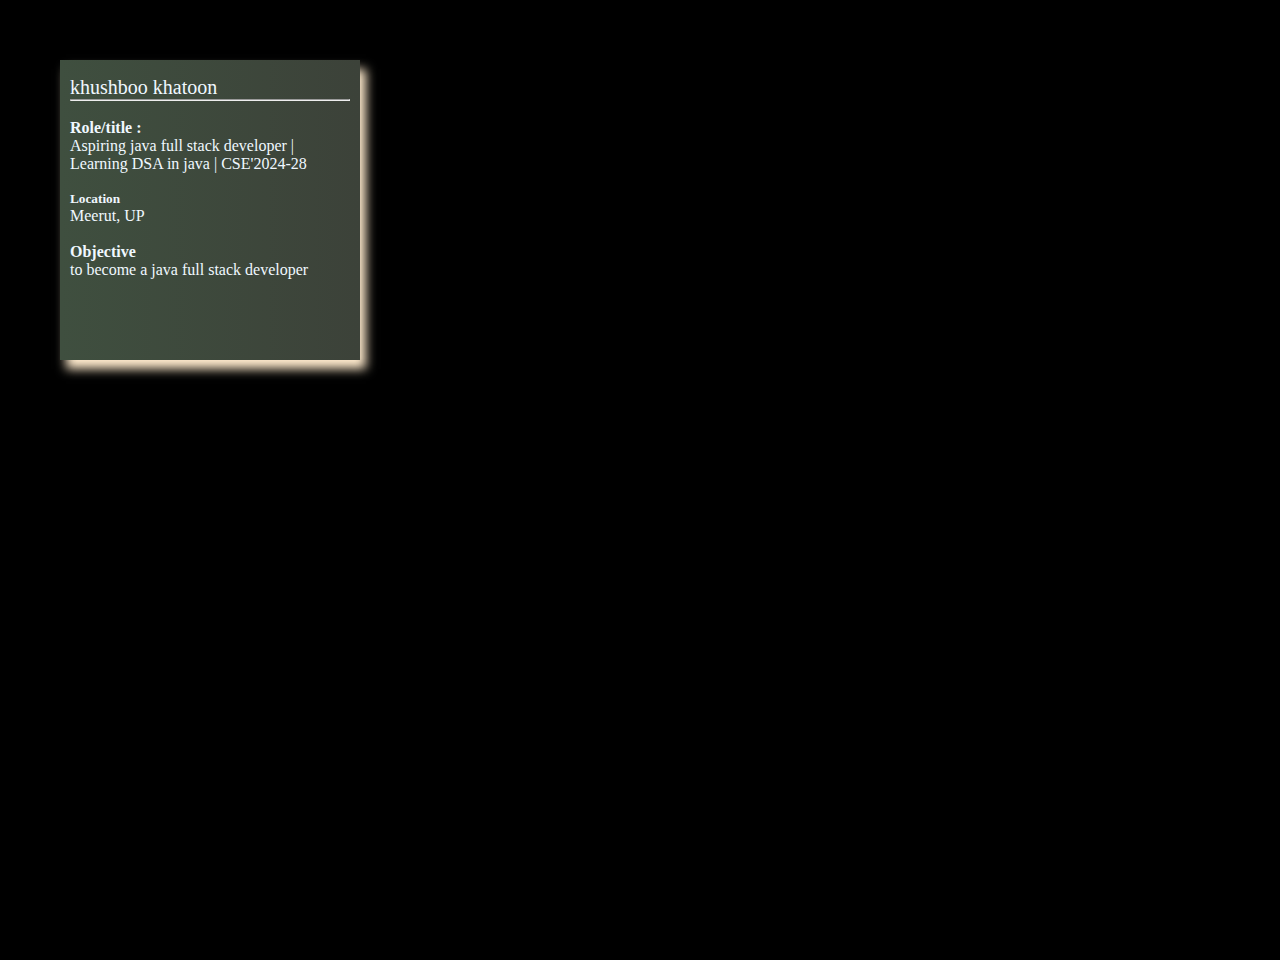
<file: 01-profile-info-card/index.html>
<!DOCTYPE html>
<html lang="en">
<head>
    <meta charset="UTF-8">
    <meta name="viewport" content="width=device-width, initial-scale=1.0">
    <title>profile info card </title>
    <link rel="stylesheet" href="style.css">
</head>
<body>
        <div id="main">
            <div class="name">
                khushboo khatoon 
            </div>
            <hr>
            <br>

<div class="role">
    <h4>Role/title :</h4>
 Aspiring java full stack developer |  Learning DSA in java | CSE'2024-28 
</div>
<br>

<div class="location">
    <h5>Location</h5>
    Meerut, UP
</div>
<br>

<div class="goal">
<h4>Objective</h4>
    to become a java full stack developer 
</div>

        </div>



        <script src="script.js"></script>
    
</body>
</html>
</file>
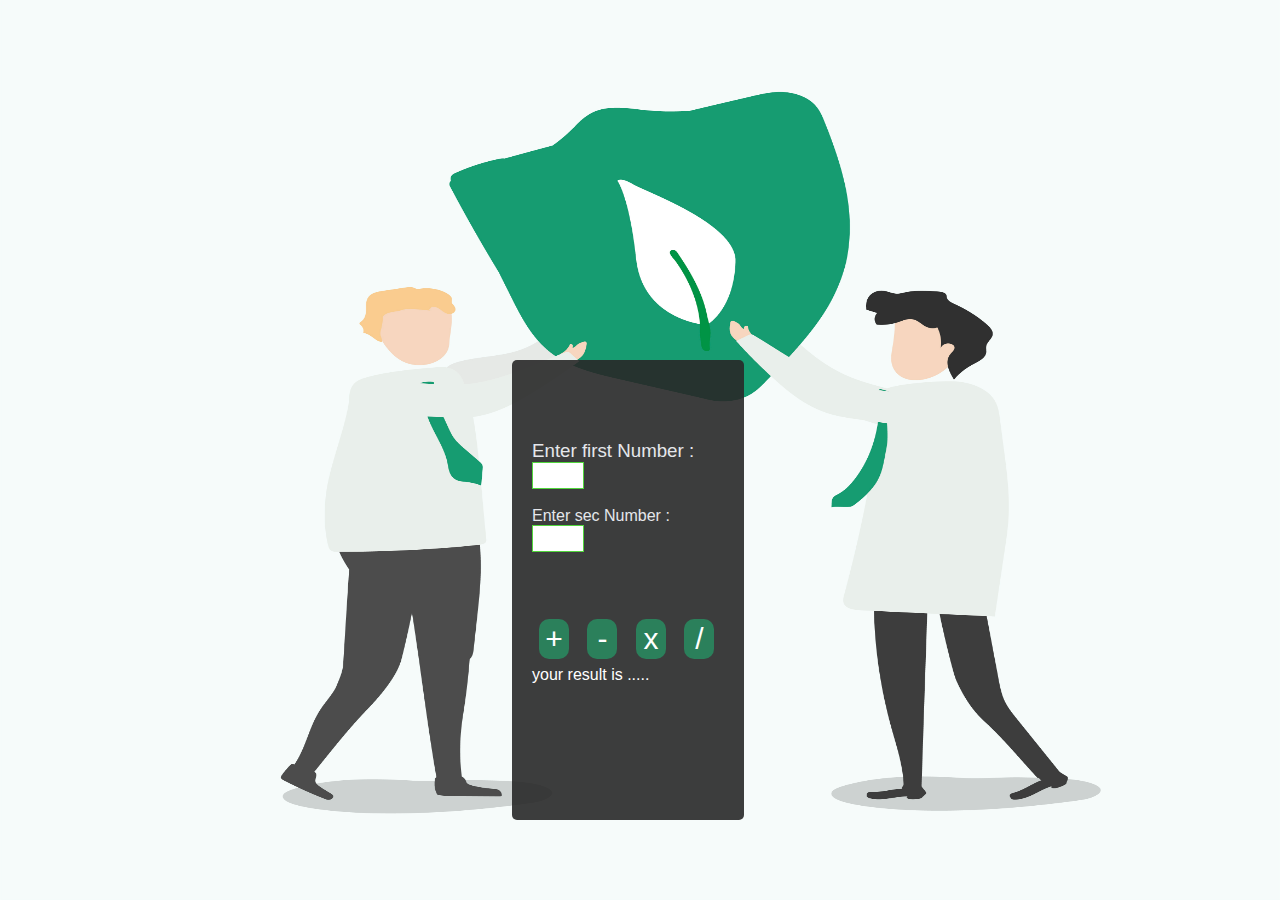
<file: 03-simple-Calculator/index.html>
<!DOCTYPE html>
<html lang="en">
<head>
    <meta charset="UTF-8">
    <meta name="viewport" content="width=device-width, initial-scale=1.0">
    <title>simple calculator</title>
   
    <link rel="stylesheet" href="style.css">
</head>
<body>
<div class="main">
     <img src="17434.jpg">

    <div class="container">
       
    <h3>Enter first Number :</h3>
<input type="text" placeholder=" ">
    <br><br>
<h4>Enter sec Number :</h4>
<input type="text" placeholder=" ">
<div class="ele">
<button id="ele1">+</button>
<button id="ele2">-</button>
<button id="ele3">x</button>
<button id="ele4">/</button>
</div>

<div class="res"> your result is .....</div>

</div>

</div>

    <script src="script.js"></script>
</body>
</html>
</file>
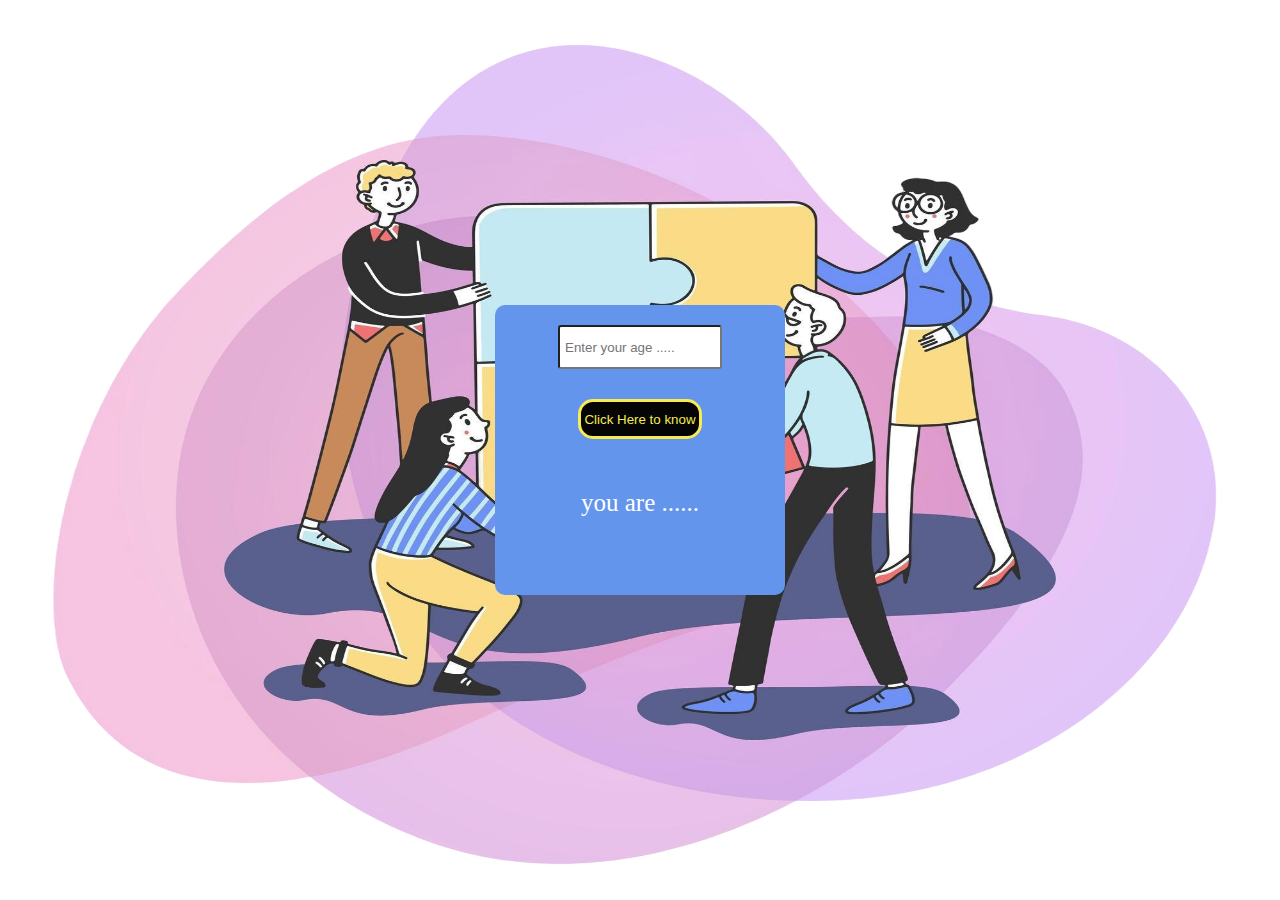
<file: 04-eligiblity-checker/index.html>
<!DOCTYPE html>
<html lang="en">
<head>
    <meta charset="UTF-8">
    <meta name="viewport" content="width=device-width, initial-scale=1.0">
    <title>Eligiblity checker</title>
    <link rel="stylesheet" href="style.css">
</head>
<body>
    <div class="main">
 <img  src="team-connecting-puzzle-parts.png" >
        <div class="container">
            <input type="text" placeholder="Enter your age ....."> 
            <button>Click Here to know </button>
            <h1>you are ......</h1>
        </div>
    </div>
    <script src="script.js"></script>
    
</body>
</html>
</file>
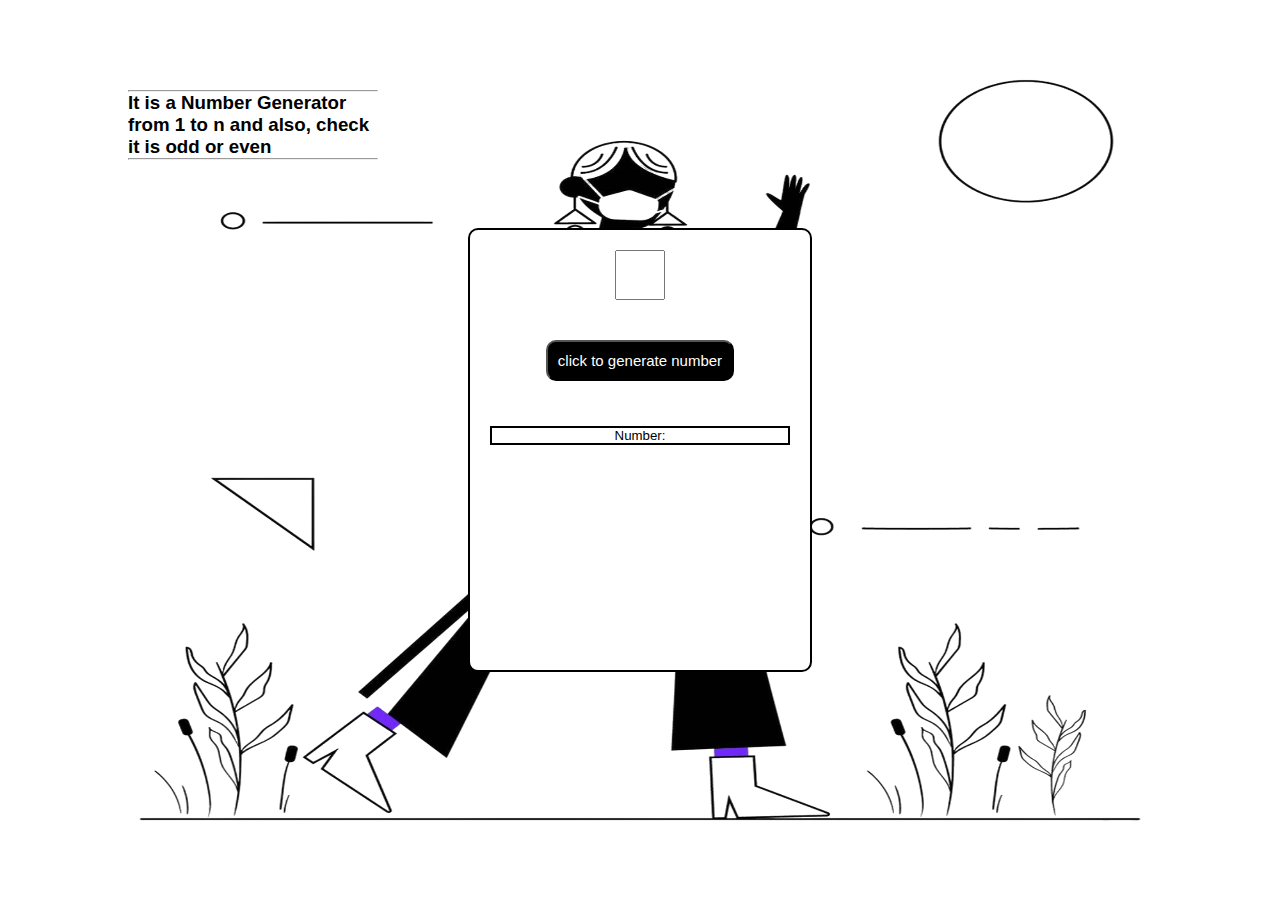
<file: 05-number-generator/index.html>
<!DOCTYPE html>
<html lang="en">
<head>
    <meta charset="UTF-8">
    <meta name="viewport" content="width=device-width, initial-scale=1.0">
    <title>Number Generator</title>
    <link rel="stylesheet" href="style.css">
</head>
<body>
    
    <div class="main">
         <img src="person-with-medical-mask.png">
        <div class="lin">
            <hr>
        <h3> It is a Number Generator from 1 to n and also, check it is odd or even </h3>
        <hr>
      </div>
        <div class="container">
            <input type="text" place="number">
            <br>
            <button> click to generate number</button>
            <h5>Number: </h5>
            <h2></h2>
        </div>
    </div>

    
    <script src="script.js"></script>
</body>
</html>
</file>
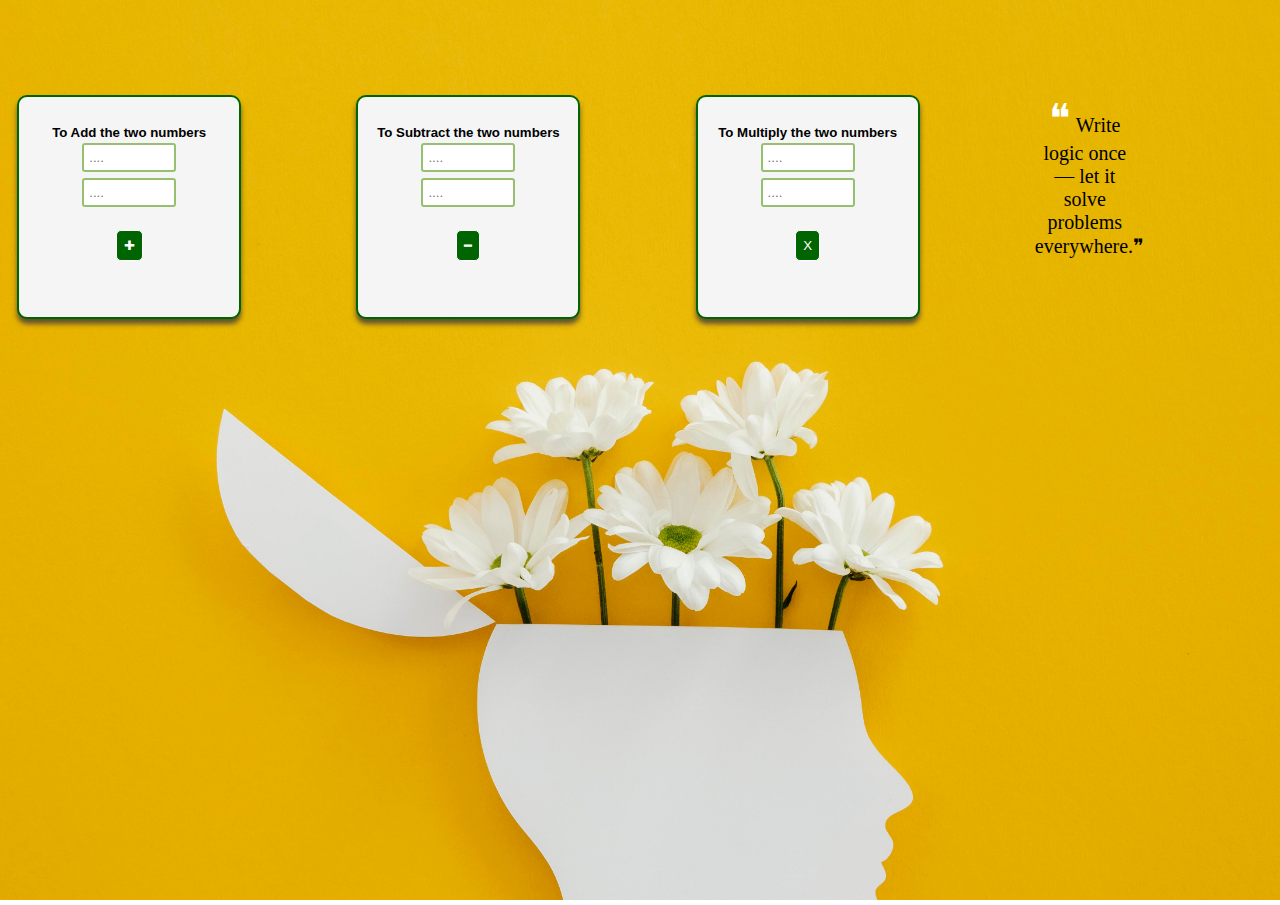
<file: 06-Reusable-Calculator-Functions/index.html>
<!DOCTYPE html>
<html lang="en">
<head>
    <meta charset="UTF-8">
    <meta name="viewport" content="width=device-width, initial-scale=1.0">
    <title>Reusable Calculator Functions</title>
    <link rel="stylesheet" href="style.css">
</head>
<body>
  
    <div class="main"> 
          <img src="arrangement-beautiful-bloomed-flowers.jpg" alt="">    
                  
     <div class="container">
      
   
            <div class="add same"><br>
                <h5>To Add the two numbers</h5>
                <input type="text" placeholder=".... "><br>
                  <input type="text" placeholder="...."><br>
                  <button>✚</button>
            </div>

             <div class="Sub same "><br>
                <h5>To Subtract the two numbers</h5>
                <input type="text" placeholder=".... "><br>
                  <input type="text" placeholder=".... "><br>
                  <button>━</button>
            </div>

            <div class="multi same"><br>
                <h5>To Multiply the two numbers</h5>
                <input type="text" placeholder="...."><br>
                  <input type="text" placeholder=".... "><br>
                  <button>X</button>

            </div>
            <div id="same">❝ Write logic once — let it solve problems everywhere.❞</div>


        </div>
    </div>


    <script src="script.js"></script>
</body>
</html>
</file>
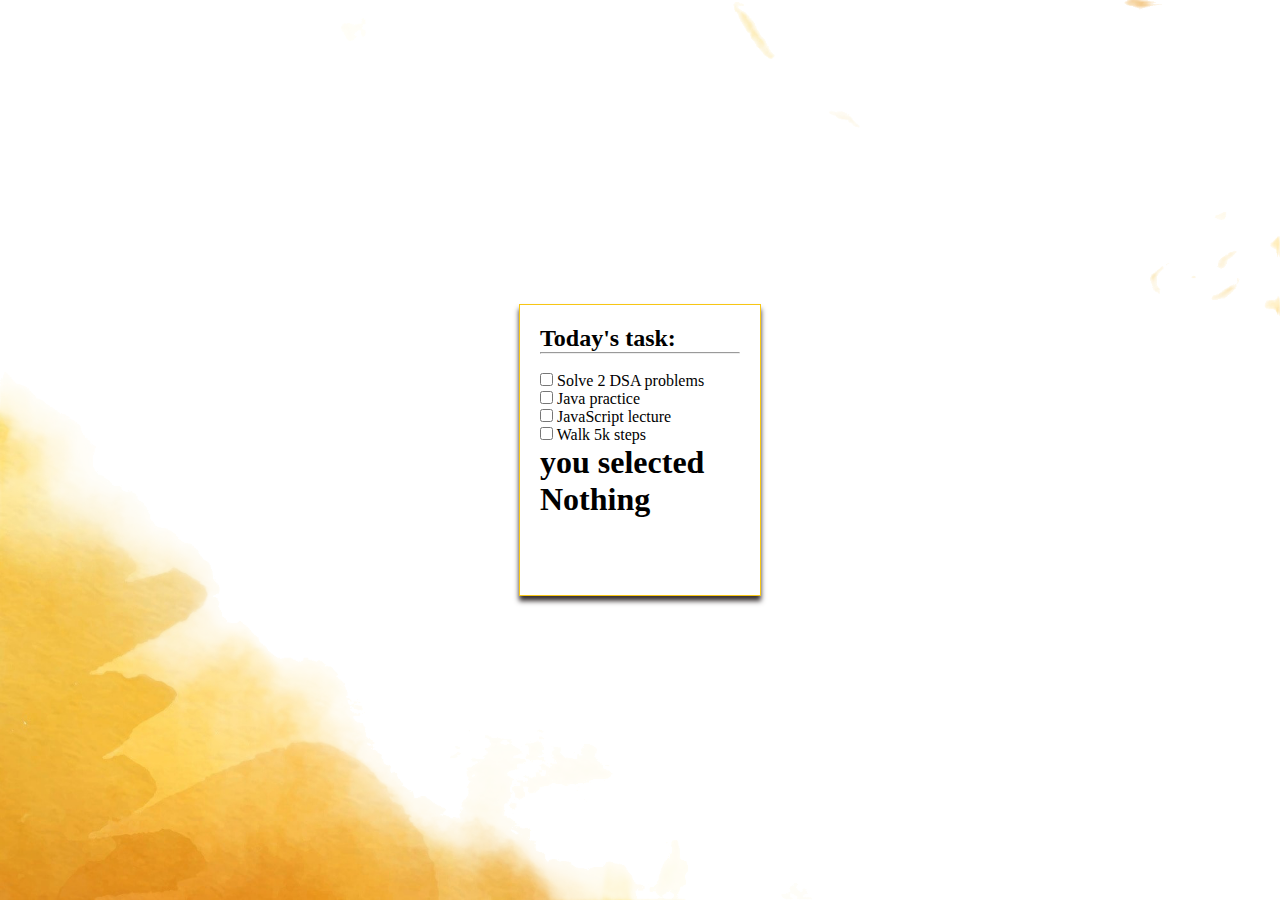
<file: 07-to-do-list/index.html>
<!DOCTYPE html>
<html lang="en">
<head>
    <meta charset="UTF-8">
    <meta name="viewport" content="width=device-width, initial-scale=1.0">
    <title> student to-do list </title>
    <link rel="stylesheet" href="style.css">
</head>
<body>
    <div class="main">
      
   <img src=" hand-painted-watercolor-abstract-watercolor-background.png">
        <div class="container">
 
<h2>Today's task:</h2>
<hr>
<br>
<div class="todo">
  <label>
    <input type="checkbox" value="DSA">
    Solve 2 DSA problems
  </label>

</div>

<div class="todo">
  <label>
    <input type="checkbox" value="Java">
    Java practice
  </label>
</div>

<div class="todo">
  <label>
    <input type="checkbox" value="Js">
    JavaScript lecture
  </label>
</div>

<div class="todo">
  <label>
    <input type="checkbox" value="Walk">
    Walk 5k steps
  </label>

</div>
<div>

  </div>


  <h1>you selected Nothing</h1>

  


        </div>
    </div>
    
    <script src="script.js"></script>
</body>
</html>
</file>
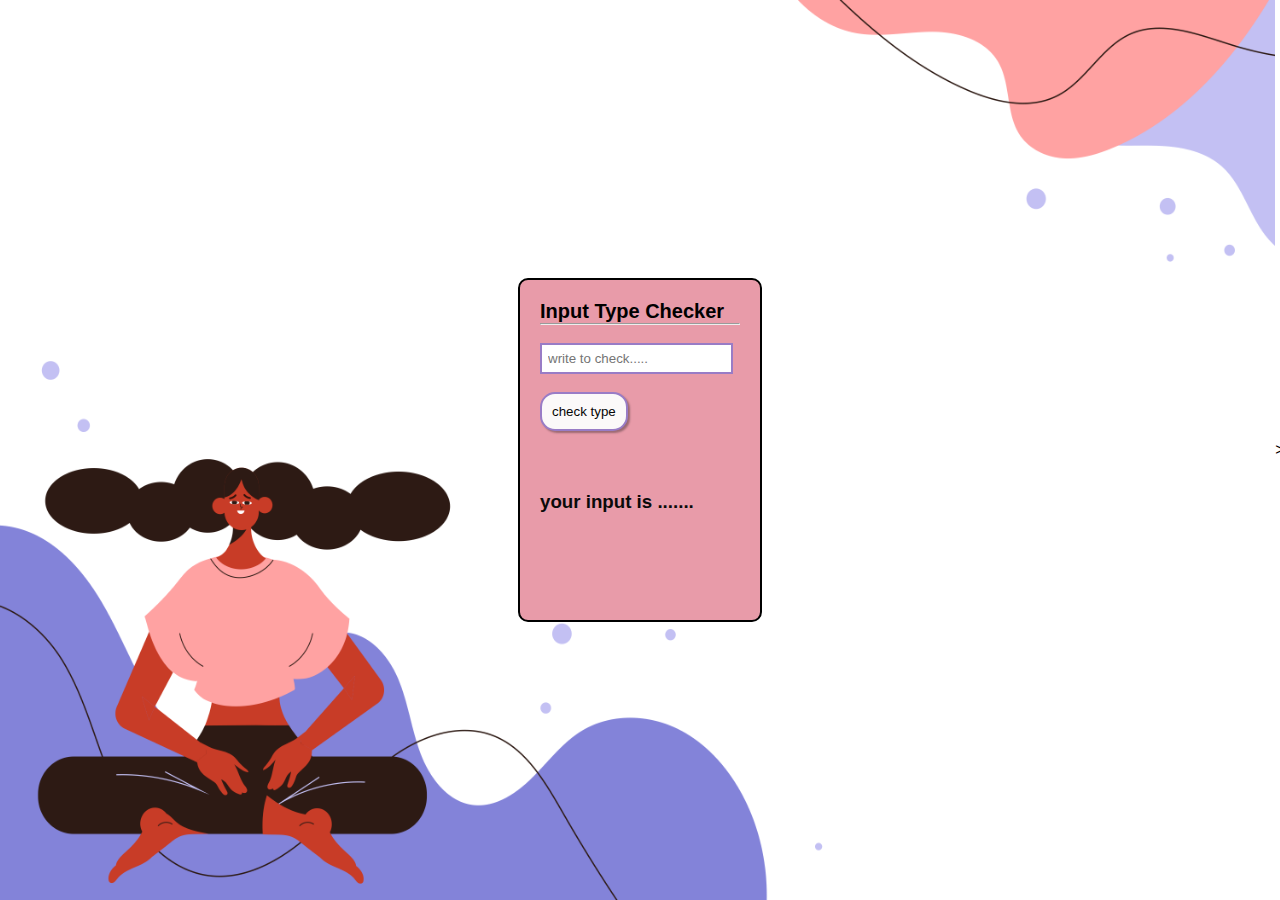
<file: 02-type-checker/indx.html>
<!DOCTYPE html>
<html lang="en">
<head>
    <meta charset="UTF-8">
    <meta name="viewport" content="width=device-width, initial-scale=1.0">
    <title>Type checker tool</title>
    <link rel="stylesheet" href="style.css">
</head>
<body>
    <div class="container">
     
        <!-- <img src="04_13_21_10.jpg"> -->
        <img id=" png"src="11464154.png">
      >
    <div class="main">
         <h2> Input Type Checker</h2>
         <hr>
         <br>
        <input type="text" placeholder="write to check.....">
        <br><br>
        <button>
            check type 
        </button> 
        <br>
        <h3>your input is .......</h3>

    </div>
    </div>

    <script src="script.js"></script>
    
</body>
</html>
</file>
<file: 01-profile-info-card/style.css>
*{
     margin: 0;
     padding: 0;
     box-sizing: border-box;
}
body,html{
    height: 100%;
    width: 100%;
    background-color: black;

}

#main{
    margin: 60px;
   height: 300px;
   width: 300px;
     background: linear-gradient(to right,rgb(63, 79, 63),rgb(60, 66, 57));
     color: aliceblue;
     padding: 10px;
     /* box-shadow:  beige 10px 10px ; */
   
     box-shadow :  blanchedalmond 6px 9px  10px;
  
}

.name{
    padding-top: 6px;
    font-size: 20px;
}
</file>
<file: 03-simple-Calculator/style.css>
*{
    margin: 0;
    padding: 0;
}

html,body{
    width: 100%;
    height: 100%;
}
body{
  font-family: "Raleway", sans-serif;
  font-optical-sizing: auto;
  font-style: normal;
}

.main{
    height: 100%;
    width: 100%;
    display: flex;
    justify-content: center;
    align-items: center;
    position: relative;
    color: white;
}
h4,h3{
    color:  rgb(43, 128, 91);
     color: #e5e7eb;     
    font-weight: 500;
}


.container{
    /* background-color: rgb(14, 13, 13,0.7); */
        background: rgba(40, 40, 40, 0.9);   
    width:15%;
   height:40%;
   padding: 20px;
   padding-top: 80px;
   border-radius: 5px;
   position: absolute;
   top:40%;
   left:40%

}
.container:hover{
    box-shadow: 5px 5px 5px black;
}
input{
  width: 50px;
  height: 25px;
  border: 1px solid rgb(81, 214, 60);
}

button{
margin: 7px;
width: 30px;
height: 40px;
border-radius: 10px;
border: none;
cursor:pointer;
color: white;

}
button:hover{
   box-shadow: 0 8px 20px rgba(0,0,0,0.25);  
}
.ele{
    margin-top: 60px;
}

#ele1 {
    background-color:  rgb(43, 128, 91);
  font-size:30px;
}

#ele2{
    background-color:  rgb(43, 128, 91);
  font-size:30px;
}

#ele3{
    background-color:  rgb(43, 128, 91);
 font-size: 30px;
}
#ele4{
    background-color: rgb(43, 128, 91);
     font-size:30px;
}
img{
    width: 100%;
    height: 100%;
}
</file>
<file: 04-eligiblity-checker/style.css>
*{
    margin: 0;
    padding: 0;


}
html,body{
    width: 100%;
    height:100%;
    box-sizing: border-box;
}

.main{
    height: 100%;
    width: 100%;
    display:flex;
    justify-content: center;
    text-align: center;
    align-items: center;
    position: relative;



}
.container{
    height: 250px;
    width: 250px;
    background-color: cornflowerblue;
    border-radius: 10px;
    padding: 20px;
    position: absolute;
}
input{
    margin-bottom: 30px;
    height: 30px;
    width: 150px;
    padding: 5px;
 border-radius: 3px;
}
button{
    background-color:rgb(5, 5, 5);
    height:40px;
    padding: 3px;
    border: 3px solid rgb(246, 235, 83);
    border-radius: 15px;
  color:rgb(246, 235, 83);
   
    margin-bottom: 50px;

    

}
button:hover{
    box-shadow: 0 5px 5px black ;
}
img{
    width: 100%;
    height: 100%;
}
h1{
    font-size: 25px;
    font-weight: 500;
    color: white;
}
</file>
<file: 05-number-generator/style.css>
*{
    margin: 0;
    padding: 0;
}

html,body{
    width: 100%;
    height: 100%;
    box-sizing: border-box;
}

.main{
    width: 100%;
    height: 100%;
    display: flex;
    justify-content: center;
    align-items: center;
     font-family: "Raleway", sans-serif;
  font-optical-sizing: auto;
  font-style: normal;
  gap:5%;
  position: relative;

}
.container{
    width: 300px;
    height: 400px;
    border-radius: 10px;
    border:2px solid black;
    padding: 20px;
    text-align: center;
    position: absolute;
    background-color: white;

}
button{
         background-color: black;
         color: white;
         padding: 10px;
         border-radius:10px;
         font-size: 15px;
         font-weight: 500;
         margin-bottom:15%;

}
button:hover{
    box-shadow: 0px 3px 3px rgb(79, 74, 74,0.7);
}

input{
    margin-bottom: 40px;
     font-weight: 500;
     width: 40px;
     height: 40px;
     padding: 3px;
}

.lin{
    width: 250px;
   position: absolute;
   left: 10%;
   top: 10%;
}
img{
    width: 100%;
    height: 100%;
}
.container:hover{
      box-shadow: 0px 5px 10px rgba(53, 47, 47, 0.7);
}
h5{
    font-weight: 500;
    border: 2px solid black ;
    margin-bottom: 10px;
}
/* h1{
    border: 2px solid black ;
} */
</file>
<file: 06-Reusable-Calculator-Functions/style.css>
*{
    padding: 0;
    margin: 0;
}

html,body{
    width: 100%;
    height: 100%;
    box-sizing: border-box;

}
.main{
    position: relative;
    width: 100%;
    height: 100%;
}
.container{
    padding-top: 50px;
    position: absolute;
    height: 90%;
    width: 90%;
    top: 5%;
    display: flex;
    justify-content:center;
    gap: 10%;
    text-align: center;


}

.same{
    width: 200px;
  border: 2px solid darkgreen ; 
  height: 200px; 
  padding: 10px;
  background-color: whitesmoke;
  font-weight: 50;
  font-family: 'Lucida Sans', 'Lucida Sans Regular', 'Lucida Grande', 'Lucida Sans Unicode', Geneva, Verdana, sans-serif;
  border-radius: 10px;
   box-shadow: 0 5px 5px rgb(62, 58, 58,0.8);
}
.same:hover{
    box-shadow: 0 5px 5px rgb(62, 58, 58,0.8);
}
input{
    width: 80px;
    padding: 5px;
    margin: 3px;
    border-radius: 3px;
    border: 2px solid  rgb(150, 192, 111);
}
button{
    background-color: darkgreen;
    border: 1px solid white;
    padding: 7px;
    color: white;
    border-radius: 5px;
    margin-top: 20px;
}
button:hover{
    box-shadow: 0px 3px 3px  rgb(62, 58, 58,0.8);
    transition:cubic-bezier(0.19, 1, 0.22, 1);
}


img{
    width: 100%;
    height: 100%;
   object-fit: cover;
}
input:focus{
    outline:none;
    border-color: darkgreen;
}
#same{
    font-size: 20px;
    width: 100px;
    line-height: 1.5 rem;
}
#same::first-letter{
    font-size: 40px;
    color: white;
}
.nav{
    background-color: whitesmoke;
}
</file>
<file: 07-to-do-list/style.css>
*{
    padding: 0;
    margin: 0;
}
html,body{
    width: 100%;
    height: 100%;
    box-sizing: border-box;
}

.main{
    height: 100%;
    width: 100%;
    display: flex;
    justify-content: center;
    align-items: center;
    position: relative;

}
.container{
    position: absolute;
    width: 200px;
    height:250px;
    border: 1px solid rgb(247, 198, 21);
    padding: 20px;
    box-shadow: 0px 5px 5px rgb(56, 50, 50);


}
.container:hover{
       box-shadow: 0px 5px 5px rgb(136, 121, 121);
}
img{
    height: 100%;
    width: 100%;
    

}
button{
    margin-top: 15px;
    padding: 6px;
    border-radius: 10px;
    border: 1px solid rgb(247, 198, 21);
    background-color: forestgreen;
    color: white;
}
</file>
<file: 02-type-checker/style.css>
*{
    margin: 0%;
    padding: 0%;
}

html,body{
    height: 100%;
    width: 100%;
     font-family: "Raleway", sans-serif;
  font-optical-sizing: auto;
}

.container{
   height:100%;
   width: 100%;
    display: flex;
    justify-content: center;
    align-items: center; 
    position: relative; 
  
    
}
img{
    width:110px;
   
}
.main{
    height: 300px;
    width: 200px;
  background-color: rgb(232, 155, 169);
    padding: 20px;
    border-radius: 10px;
     position: absolute; 
     border: 2px solid rgb(153, 124, 198);
     border: 2px solid black;
}
button{
    border-radius: 15px ;
    padding:10px;
   border:  2px solid rgb(153, 124, 198);
   background-color: rgb(251, 249, 249);
   color: rgb(6, 6, 6);
   cursor: pointer;
   box-shadow: 2px 2px 2px rgba(13, 14, 14, 0.35); ;
   margin-bottom: 60px;
}

input{
    padding: 6px;
    border:  2px solid rgb(153, 124, 198);


}
h3{
    color: rgb(10, 10, 10);
}
.container img{
    width: 100%;
    height: 100%;
}
h2{
    font-size: 20px;
}
</file>
